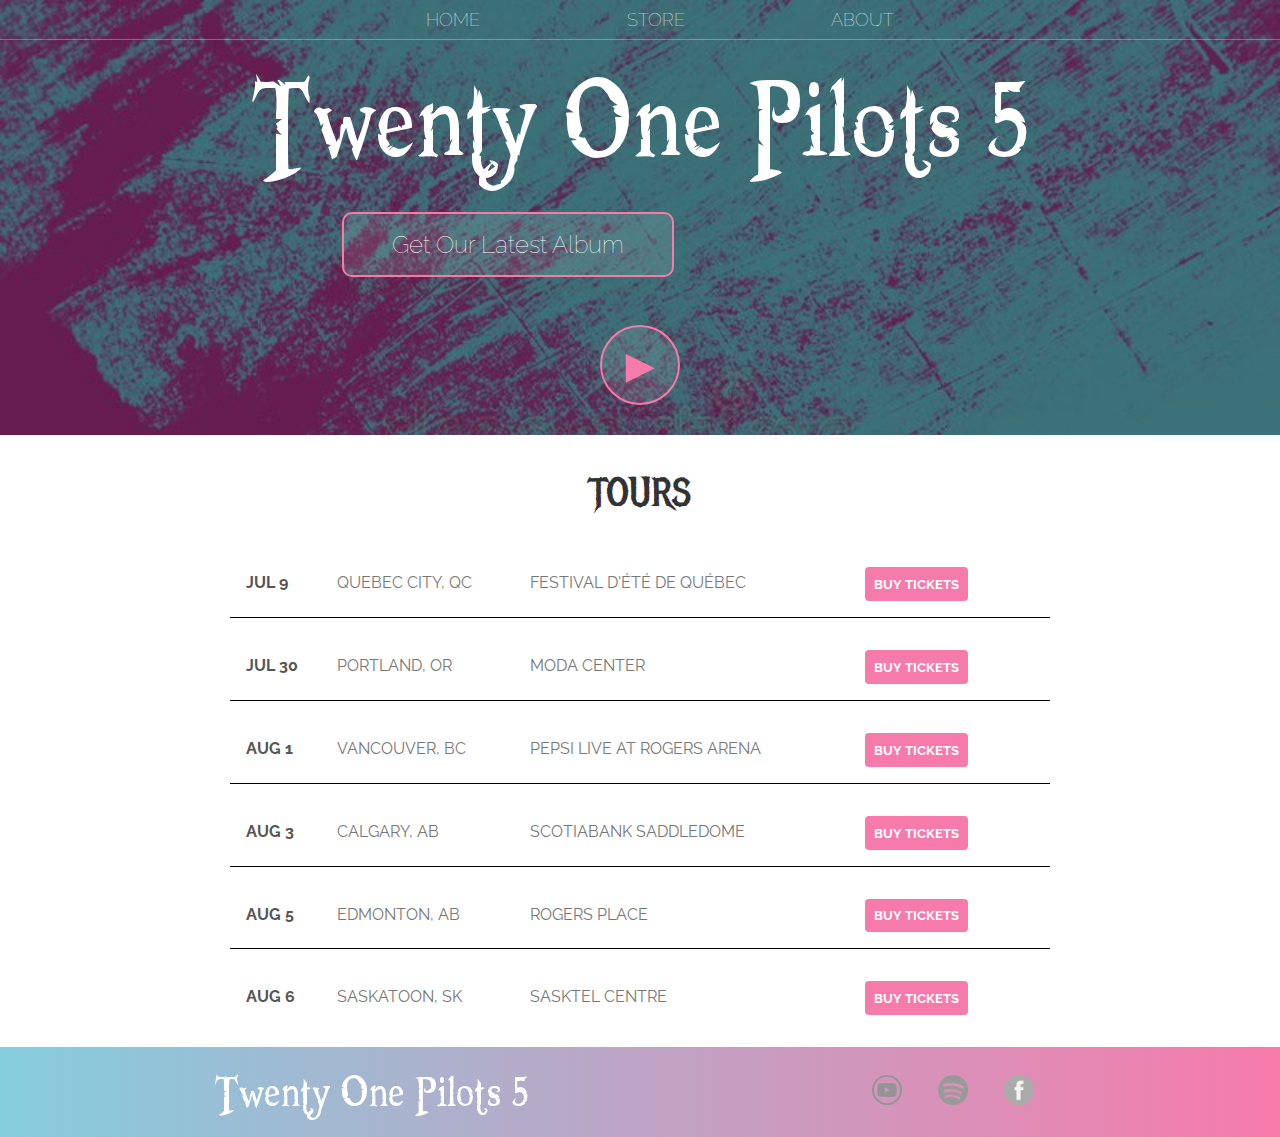
<file: index.html>
<!DOCTYPE html>
<html lang="en">
<head>
    <title>Twenty One Pilots 5</title>
    <meta name="description" content="This Is the Description">
    <meta http-equiv="Content-Type" content="text/html; charset=utf-8"/>
    <link rel="stylesheet" href="CSS/stylesheet.css">
</head>
<body>
    <header class="main-header">
        <nav class="nav main-nav">
            <ul>
                <li><a href="index.html">HOME</a></li>
                <li><a href="store.html">STORE</a></li>
                <li><a href="about.html">ABOUT</a></li>
            </ul>
        </nav>
        <h1 class="band-name band-name-large">Twenty One Pilots 5</h1>
        <div class="container">
            <button type="button" class="btn btn-header">Get Our Latest Album</button>
        </div>
        <button type="button" class="btn btn-header btn-play">&#9658</button>
    </header>
        <section class="content-section container">
            <h2 class="section-header">TOURS</h2>
            <div>
                <div class="tour-row">
                    <span class="tour-items tour-date">JUL 9</span>
<span class="tour-items tour-city">QUEBEC CITY, QC</span>
<span class="tour-items tour-arena">FESTIVAL D'ÉTÉ DE QUÉBEC</span>
<button type="button" class="btn tour-btn btn-primary">BUY TICKETS</button>
                </div>
                <div class="tour-row">
                    <span class="tour-items tour-date">JUL 30</span>
<span class="tour-items tour-city">PORTLAND, OR</span>
<span class="tour-items tour-arena">MODA CENTER</span>
<button type="button" class="btn tour-btn btn-primary">BUY TICKETS</button>
                </div>
                <div class="tour-row">
                    <span class="tour-items tour-date">AUG 1</span> 
<span class="tour-items tour-city">VANCOUVER, BC</span>
<span class="tour-items tour-arena">PEPSI LIVE AT ROGERS ARENA</span>
<button type="button" class="btn tour-btn btn-primary">BUY TICKETS</button>
                </div>
                <div class="tour-row">
                    <span class="tour-items tour-date">AUG 3</span> 
<span class="tour-items tour-city">CALGARY, AB</span>
<span class="tour-items tour-arena">SCOTIABANK SADDLEDOME</span>
<button type="button" class="btn tour-btn btn-primary">BUY TICKETS</button>
                </div>
                <div class="tour-row">
                    <span class="tour-items tour-date">AUG 5</span> 
<span class="tour-items tour-city">EDMONTON, AB</span>
<span class="tour-items tour-arena">ROGERS PLACE</span>
<button type="button" class="btn tour-btn btn-primary">BUY TICKETS</button>
                </div>
                <div class="tour-row">
                    <span class="tour-items tour-date">AUG 6</span> 
<span class="tour-items tour-city">SASKATOON, SK</span>
<span class="tour-items tour-arena">SASKTEL CENTRE</span>
<button type="button" class="btn tour-btn btn-primary">BUY TICKETS</button>
                </div>
            </div>
        </section>
    </header>
    <footer class="main-footer">
        <div class="container main-footer-container">
        <h3 class="band-name">Twenty One Pilots 5</h3>
            <ul class="nav footer-nav">
                <li><a href="https://www.youtube.com/user/Twenty One Pilots5" target="_blank"><img src="img/pinpng.com-black-and-white-social-6820397.png" alt="youtube" ></a></li>
                <li><a href="https://open.spotify.com/artist/04gDigrS5kc9YWfZHwBETP?si=s0MDBclES4S4fuV1Q2InjQ" target="_blank"><img src="img/pngfind.com-spotify-icon-png-777862.png" alt="spotify" ></a></li>
                <li><a href="https://Twenty One Pilots5.lnk.to/Facebook " target="_blank"><img src="img/pngfind.com-facebook-icon-white-png-1153198.png" alt="facebook" </a></li>
            </ul>
        </div> 
    </footer>
</body>
</html>
</file>
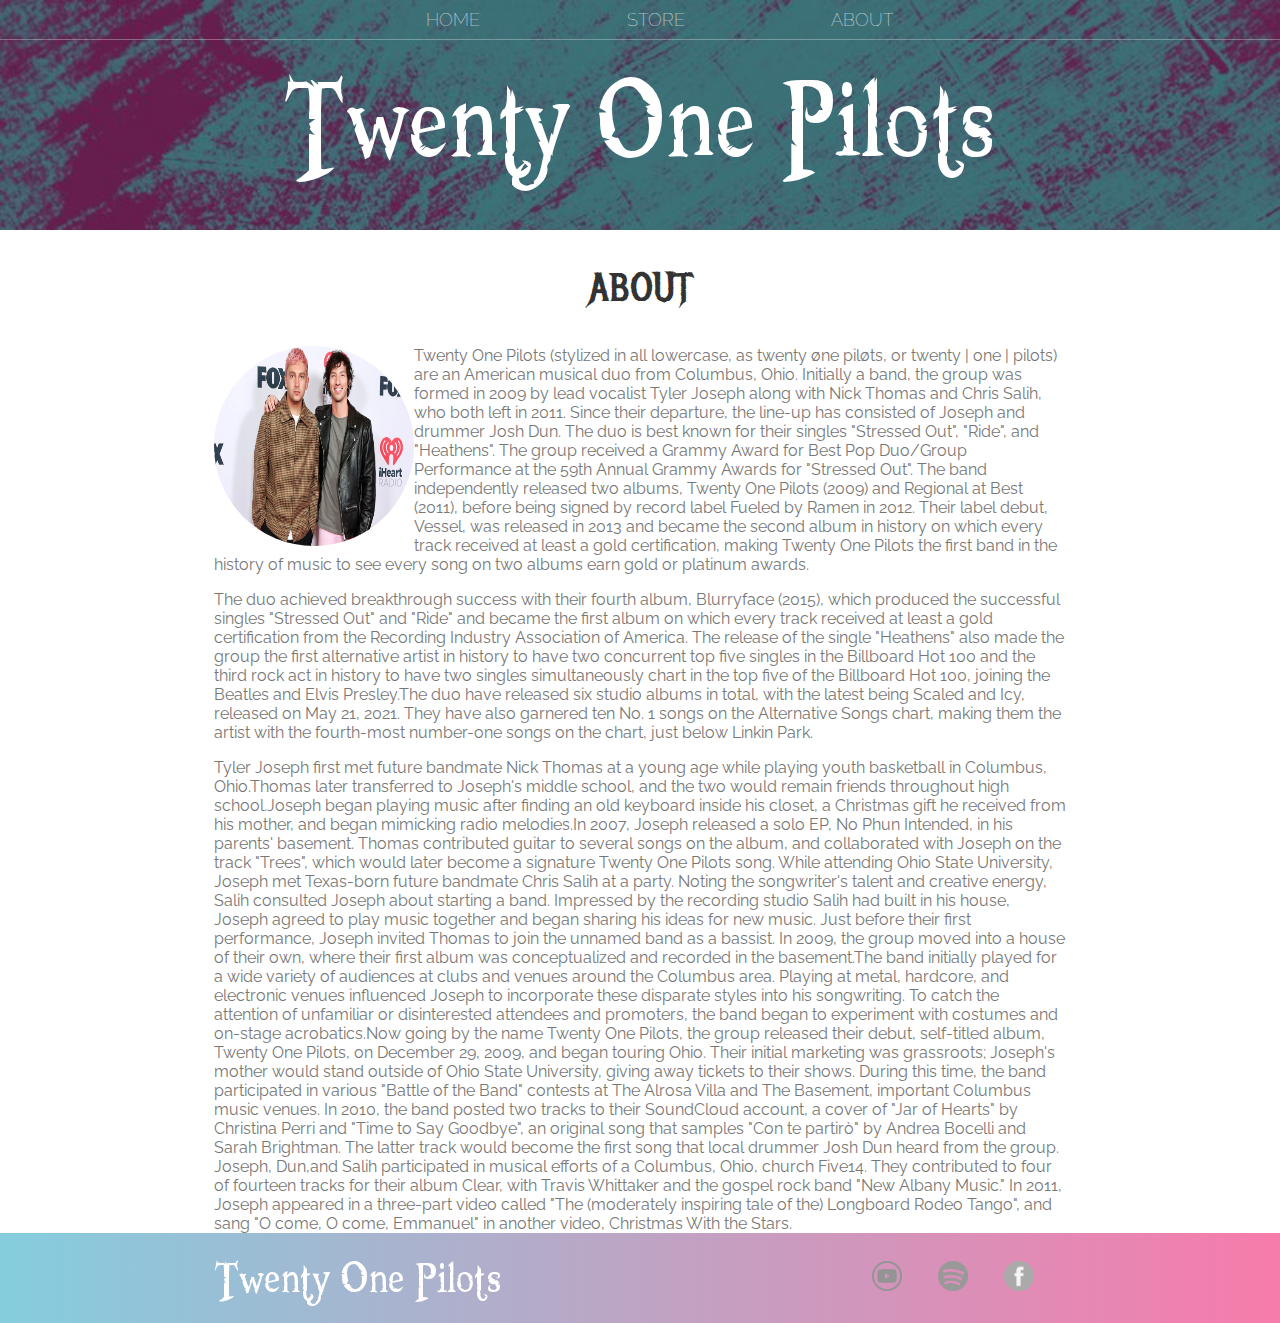
<file: about.html>
<!DOCTYPE html>
<html lang="en">
  <head>
    <title>Twenty One Pilots | About</title>
    <meta name="description" content="This Is the Description" />
    <meta http-equiv="Content-Type" content="text/html; charset=utf-8" />
    <link rel="stylesheet" href="CSS/stylesheet.css" />
  </head>
  <body>
    <header class="main-header">
      <nav class="nav main-nav">
        <ul>
          <li><a href="index.html">HOME</a></li>
          <li><a href="store.html">STORE</a></li>
          <li><a href="about.html">ABOUT</a></li>
        </ul>
      </nav>
      <h1 class="band-name band-name-large">Twenty One Pilots</h1>
    </header>
    <section class="content-section container">
      <h2 class="section-header">ABOUT</h2>
      <img
        class="about-band-image"
        src="img/Twenty-One-Pilots-iheart-awards-2021-billboard-1548-1623856985.webp"
        alt="Maroon5 2018"
      />
      <p>
        Twenty One Pilots (stylized in all lowercase, as twenty øne piløts, or
        twenty | one | pilots) are an American musical duo from Columbus, Ohio.
        Initially a band, the group was formed in 2009 by lead vocalist Tyler
        Joseph along with Nick Thomas and Chris Salih, who both left in 2011.
        Since their departure, the line-up has consisted of Joseph and drummer
        Josh Dun. The duo is best known for their singles "Stressed Out",
        "Ride", and "Heathens". The group received a Grammy Award for Best Pop
        Duo/Group Performance at the 59th Annual Grammy Awards for "Stressed
        Out". The band independently released two albums, Twenty One Pilots
        (2009) and Regional at Best (2011), before being signed by record label
        Fueled by Ramen in 2012. Their label debut, Vessel, was released in 2013
        and became the second album in history on which every track received at
        least a gold certification, making Twenty One Pilots the first band in
        the history of music to see every song on two albums earn gold or
        platinum awards.
      </p>
      <p>
        The duo achieved breakthrough success with their fourth album,
        Blurryface (2015), which produced the successful singles "Stressed Out"
        and "Ride" and became the first album on which every track received at
        least a gold certification from the Recording Industry Association of
        America. The release of the single "Heathens" also made the group the
        first alternative artist in history to have two concurrent top five
        singles in the Billboard Hot 100 and the third rock act in history to
        have two singles simultaneously chart in the top five of the Billboard
        Hot 100, joining the Beatles and Elvis Presley.The duo have released six
        studio albums in total, with the latest being Scaled and Icy, released
        on May 21, 2021. They have also garnered ten No. 1 songs on the
        Alternative Songs chart, making them the artist with the fourth-most
        number-one songs on the chart, just below Linkin Park.
      </p>
      Tyler Joseph first met future bandmate Nick Thomas at a young age while
      playing youth basketball in Columbus, Ohio.Thomas later transferred to
      Joseph's middle school, and the two would remain friends throughout high
      school.Joseph began playing music after finding an old keyboard inside his
      closet, a Christmas gift he received from his mother, and began mimicking
      radio melodies.In 2007, Joseph released a solo EP, No Phun Intended, in
      his parents' basement. Thomas contributed guitar to several songs on the
      album, and collaborated with Joseph on the track "Trees", which would
      later become a signature Twenty One Pilots song. While attending Ohio
      State University, Joseph met Texas-born future bandmate Chris Salih at a
      party. Noting the songwriter's talent and creative energy, Salih consulted
      Joseph about starting a band. Impressed by the recording studio Salih had
      built in his house, Joseph agreed to play music together and began sharing
      his ideas for new music. Just before their first performance, Joseph
      invited Thomas to join the unnamed band as a bassist. In 2009, the group
      moved into a house of their own, where their first album was
      conceptualized and recorded in the basement.The band initially played for
      a wide variety of audiences at clubs and venues around the Columbus area.
      Playing at metal, hardcore, and electronic venues influenced Joseph to
      incorporate these disparate styles into his songwriting. To catch the
      attention of unfamiliar or disinterested attendees and promoters, the band
      began to experiment with costumes and on-stage acrobatics.Now going by the
      name Twenty One Pilots, the group released their debut, self-titled album,
      Twenty One Pilots, on December 29, 2009, and began touring Ohio. Their
      initial marketing was grassroots; Joseph's mother would stand outside of
      Ohio State University, giving away tickets to their shows. During this
      time, the band participated in various "Battle of the Band" contests at
      The Alrosa Villa and The Basement, important Columbus music venues. In
      2010, the band posted two tracks to their SoundCloud account, a cover of
      "Jar of Hearts" by Christina Perri and "Time to Say Goodbye", an original
      song that samples "Con te partirò" by Andrea Bocelli and Sarah Brightman.
      The latter track would become the first song that local drummer Josh Dun
      heard from the group. Joseph, Dun,and Salih participated in musical
      efforts of a Columbus, Ohio, church Five14. They contributed to four of
      fourteen tracks for their album Clear, with Travis Whittaker and the
      gospel rock band "New Albany Music." In 2011, Joseph appeared in a
      three-part video called "The (moderately inspiring tale of the) Longboard
      Rodeo Tango", and sang "O come, O come, Emmanuel" in another video,
      Christmas With the Stars.
    </section>
    <footer class="main-footer">
      <div class="container main-footer-container">
        <h3 class="band-name">Twenty One Pilots</h3>
        <ul class="nav footer-nav">
          <li>
            <a
              href="https://www.youtube.com/channel/UCBQZwaNPFfJ1gZ1fLZpAEGw"
              target="_blank"
              ><img
                src="img/pinpng.com-black-and-white-social-6820397.png"
                alt="youtube"
            /></a>
          </li>
          <li>
            <a
              href="https://open.spotify.com/artist/3YQKmKGau1PzlVlkL1iodx"
              target="_blank"
              ><img
                src="img/pngfind.com-spotify-icon-png-777862.png"
                alt="spotify"
            /></a>
          </li>
          <li>
            <a href="https://www.facebook.com/twentyonepilots/" target="_blank"
              ><img src="img/pngfind.com-facebook-icon-white-png-1153198.png"
              alt="facebook"
            </a>
          </li>
        </ul>
      </div>
    </footer>
  </body>
</html>
</file>
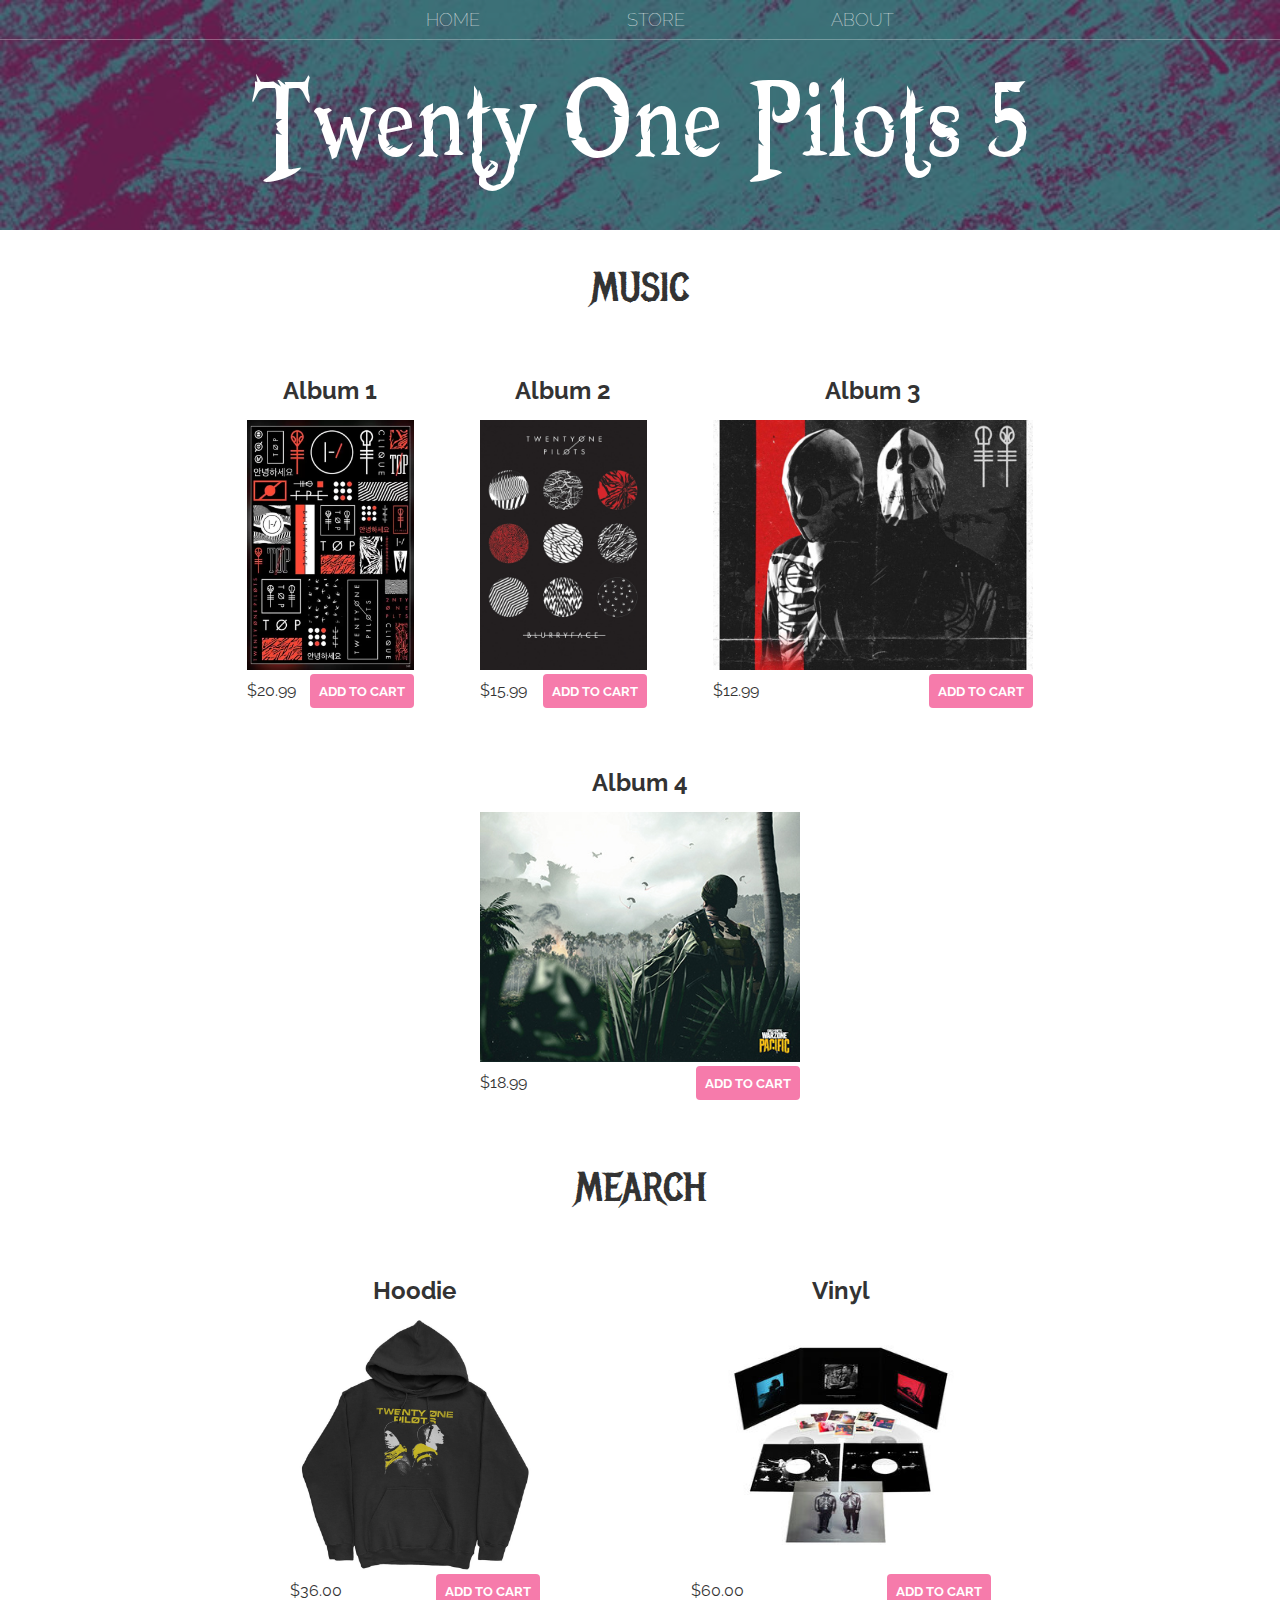
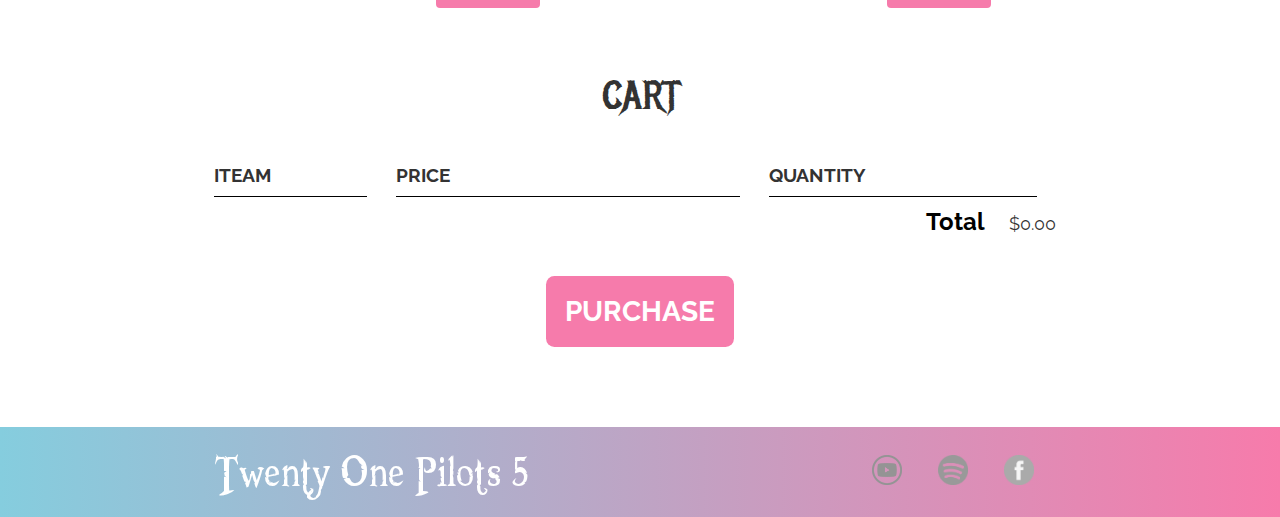
<file: store.html>
<!DOCTYPE html>
<html lang="en">
  <head>
    <title>Twenty One Pilots 5 | Store</title>
    <meta name="description" content="This Is the Description" />
    <meta http-equiv="Content-Type" content="text/html; charset=utf-8" />
    <link rel="stylesheet" href="CSS/stylesheet.css" />
    <script src="JS/store.js" async></script>
  </head>
  <body>
    <header class="main-header">
      <nav class="nav main-nav">
        <ul>
          <li><a href="index.html">HOME</a></li>
          <li><a href="store.html">STORE</a></li>
          <li><a href="about.html">ABOUT</a></li>
        </ul>
      </nav>
      <h1 class="band-name band-name-large">Twenty One Pilots 5</h1>
    </header>
    <section class="container content-section">
      <h2 class="section-header">MUSIC</h2>
      <div class="shop-items">
        <div class="shop-item">
          <span class="shop-item-title">Album 1</span>
          <img
            src="img/medium-twenty-one-pilots-band-music-matte-finish-poster-original-imagbpy4mmgk3mas.webp"
            alt="V"
            class="shop-item-image"
          />
          <div class="shop-item-details">
            <span class="shop-item-price">$20.99</span>
            <button role="button" class="btn btn-primary shop-item-button">
              ADD TO CART
            </button>
          </div>
        </div>
        <div class="shop-item">
          <span class="shop-item-title">Album 2</span>
          <img
            src="img/1TwentyOne.jpg"
            alt="Memories"
            class="shop-item-image"
          />
          <div class="shop-item-details">
            <span class="shop-item-price">$15.99</span>
            <button role="button" class="btn btn-primary shop-item-button">
              ADD TO CART
            </button>
          </div>
        </div>
        <div class="shop-item">
          <span class="shop-item-title">Album 3</span>
          <img
            src="img/album3.jpg"
            alt="Twenty One Pilots"
            class="shop-item-image"
          />
          <div class="shop-item-details">
            <span class="shop-item-price">$12.99</span>
            <button role="button" class="btn btn-primary shop-item-button">
              ADD TO CART
            </button>
          </div>
        </div>
        <div class="shop-item">
          <span class="shop-item-title">Album 4</span>
          <img src="img/album4.jpg" alt="Overesposed" class="shop-item-image" />
          <div class="shop-item-details">
            <span class="shop-item-price">$18.99</span>
            <button role="button" class="btn btn-primary shop-item-button">
              ADD TO CART
            </button>
          </div>
        </div>
      </div>
    </section>
    <section class="container content-section">
      <h2 class="section-header">MEARCH</h2>
      <div class="shop-items">
        <div class="shop-item">
          <span class="shop-item-title">Hoodie</span>
          <img
            src="img/hoodie21.webp"
            alt="Hoodie"
            width="250px"
            class="shop-item-image"
          />
          <div class="shop-item-details">
            <span class="shop-item-price">$36.00</span>
            <button role="button" class="btn btn-primary shop-item-button">
              ADD TO CART
            </button>
          </div>
        </div>
        <div class="shop-item">
          <span class="shop-item-title">Vinyl</span>
          <img src="img/Vinyl_Vessel_Boxset.jpg" alt="Vinyl" width=300px"
          class="shop-item-image">
          <div class="shop-item-details">
            <span class="shop-item-price">$60.00</span>
            <button role="button" class="btn btn-primary shop-item-button">
              ADD TO CART
            </button>
          </div>
        </div>
      </div>
    </section>
    <section class="container content-section">
      <h2 class="section-header">CART</h2>
      <div class="cart-row">
        <span class="cart-item cart-header cart-column">ITEAM</span>
        <span class="cart-price cart-header cart-column">PRICE</span>
        <span class="cart-quantity cart-header cart-column">QUANTITY</span>
      </div>
      <div class="cart-items">
        <!-- Elements and required HTML will be added from the store.js file -->
      </div>
      <div class="cart-total">
        <strong class="cart-total-title">Total</strong>
        <span class="cart-total-price">$0.00</span>
      </div>
      <button class="btn btn-primary btn-purchase" role="button">
        PURCHASE
      </button>
    </section>
    <footer class="main-footer">
      <div class="container main-footer-container">
        <h3 class="band-name">Twenty One Pilots 5</h3>
        <ul class="nav footer-nav">
          <li>
            <a
              href="https://www.youtube.com/user/Twenty One Pilots5"
              target="_blank"
              ><img
                src="img/pinpng.com-black-and-white-social-6820397.png"
                alt="youtube"
            /></a>
          </li>
          <li>
            <a
              href="https://open.spotify.com/artist/04gDigrS5kc9YWfZHwBETP?si=s0MDBclES4S4fuV1Q2InjQ"
              target="_blank"
              ><img
                src="img/pngfind.com-spotify-icon-png-777862.png"
                alt="spotify"
            /></a>
          </li>
          <li>
            <a
              href="https://Twenty One Pilots5.lnk.to/Facebook "
              target="_blank"
              ><img src="img/pngfind.com-facebook-icon-white-png-1153198.png"
              alt="facebook"
            </a>
          </li>
        </ul>
      </div>
    </footer>
  </body>
</html>
</file>
<file: CSS/stylesheet.css>
@import url('https://fonts.googleapis.com/css2?family=Raleway:wght@500&display=swap');
@import url('https://fonts.googleapis.com/css2?family=Metal+Mania&display=swap');
@font-face {
    font-family: "Booter - Zero Zero";
    src: url("../Font/Booter\ -\ Zero\ Zero.woff") format("woff"),
         url("../Font/Booter\ -\ Zero\ Zero.woff2") format("woff2");
    font-weight: normal;
    font-size: normal ;
}
* {
    box-sizing: border-box;
    font-family: Raleway;
    color: #777;
}
html, body{
    margin: 0;
    padding: 0;
}

.nav ul{
    margin: 0;
}
.nav li{
    display: inline;
}
.nav a{
    display: inline-block;
    padding: .5em;
    color: white;
    text-decoration: none;
}
.nav a:hover{
    background-color: rgba(255,255,255,.3);
}
.main-nav {
    text-align: center;
    font-size: 1.1em;
    font-weight: lighter;
    border-bottom: 1px solid rgba(255, 255, 255, .3);
}
.main-nav li {
    padding: 0 5%;
}
.main-header{
    background-color: rgba(0, 0, 0, .5);
    background-image: url("../img/1bg.jpg");
    background-blend-mode: multiply;
    background-size: cover;
    padding-bottom: 30px;
}
.band-name {
    text-align: center;
    margin: 0;
    font-size: 4em;
    font-family: "Booter - Zero Zero";
    font-weight: normal;
    color: white;
}

.band-name-large{
    font-size: 10em;
}
.content-section{
    margin: 1em;
}
.container {
    max-width: 900px;
    margin: 0 auto;
    padding: 0 1.5em;
}
.section-header{
    font-family: "Metal Mania";
    font-weight: normal;
    color: #333;
    text-align: center;
    font-size: 2.5em;
}
.about-band-image{
    float: left;
    height: 200px;
    width: 200px;
    border-radius: 50%;

}
.main-footer{
    background-image: linear-gradient(to right, #85cdde, #f77bab);
    color: white;
    padding:.25em 0;
}
.main-footer-container {
    display: flex;
    align-items: center;
}
.main-footer-container ul {
    flex-grow: 1;
    text-align: end;
}
.footer-nav li{
    padding: 0 .5em;
}
.footer-nav img {
    width: 30px;
    height: 30px;
}
.btn{
    text-align: center;
    vertical-align: middle;
    padding: .67em;
    cursor: pointer;
}
.btn-header {
    margin: .5em 15% 2em 15%;
    color: white;
    border: 2px solid #f67bab;
    background-color: rgba(255, 255, 255, .1);
    border-radius: 10px;
    font-size: 1.5em;
    font-weight: lighter;
    padding-left: 2em;
    padding-right: 2em;
}
.btn-header:hover {
    background-color: rgba(255, 255, 255, .3);
}
.btn-play{
    display: block;
    margin: 0 auto;
    color: #f67bab;
    font-size: 3em;
    border-radius: 50%;
    padding: 0;
    width: 80px;
    height: 80px;
}
.tour-row{
    border-bottom: 1px solid black;
    padding: 1em;
    margin: 1em;
}
.tour-row:last-child{
    border-bottom: none;
}
.tour-items{
    display: inline-block;
    padding-right: .5em;

}
.tour-date{
    color: #555;
    font-weight: bold;
    width: 11%;
}
.tour-city{
    width: 24%;
}
.tour-arena{
    width: 42%;
}
.tour-btn{
    max-width: 19%;
}
.btn-primary{
    color:white;
    background-color: #f67bab;
    border: none;
    border-radius: .3em;
    font-weight: bold;
}
.btn-primary:hover{
    background-color: #fb498d;
}
.shop-item{
    margin: 30px;
}
.shop-item-title{
    display: block;
    width: 100%;
    text-align: center;
    font-weight: bold;
    font-size: 1.5em;
    color: #333;
    margin-bottom: 15px;
}
.shop-item-image{
    height: 250px;
}
.shop-item-details{
    display: flex;
    align-items: center;
}
.shop-item-price {
    flex-grow: 1;
    color: #333;
}
.shop-items{
    display: flex;
    flex-wrap: wrap;
    justify-content: space-around;
}
.cart-header{
    font-weight: bold;
    font-size: 1.2em;
    color: #333;
}

.cart-column{
    display: flex;
    align-items: center;
    border-bottom: 1px solid black;
    margin-right: 1.5em;
    padding-bottom: 10px;
    margin-top: 10px;
}
.cart-row {
    display: flex;
}
.cart-item {
    width: 45%;
}
.cart-item {
    width: 20%;
}
.cart-price {
    width: 45%;
    font-size: 1.2em;
    columns: #333;
}
.cart-quantity {
    width: 35%;
}
.cart-item-title {
    color: #333;
    margin-left: .5em;
    font-size: 1.2em;
}
.cart-item-image {
    width: 75px;
    height: auto;
    border-radius: 10px;
}
.btn-danger {
    color: white;
    background-color:rgb(127, 129, 129);
    border: none;
    border-radius: .3em;
    font-weight: bold;
}
.btn-danger:hover {
    background-color: rgb(50, 50, 50);
}
.cart-quantity-input {
    height: 34px;
    width: 50px;
    border-radius: 5px;
    border: 1px solid #f67bab;
    background-color: #eee;
    padding: 0;
    text-align: center;
    font-size: 1.2em;
    margin-right: 25px;
}
.cart-row:last-child {
    border-bottom: 1px solid black;
}
.cart-row:last-child .cart-column {
    border: none;
}
.cart-total{
    text-align: end;
    margin-top: 10px;
    margin-right: 10px;
}
.cart-total-title{
    font-weight: bold;
    font-size: 1.5em;
    color: black;
    margin-right: 20px;
}
.cart-total-price {
    color: #333;
    font-size: 1.1em;
}
.btn-purchase {
    display: block;
    margin: 40px auto 80px auto;
    font-size: 1.75em;
}
</file>
